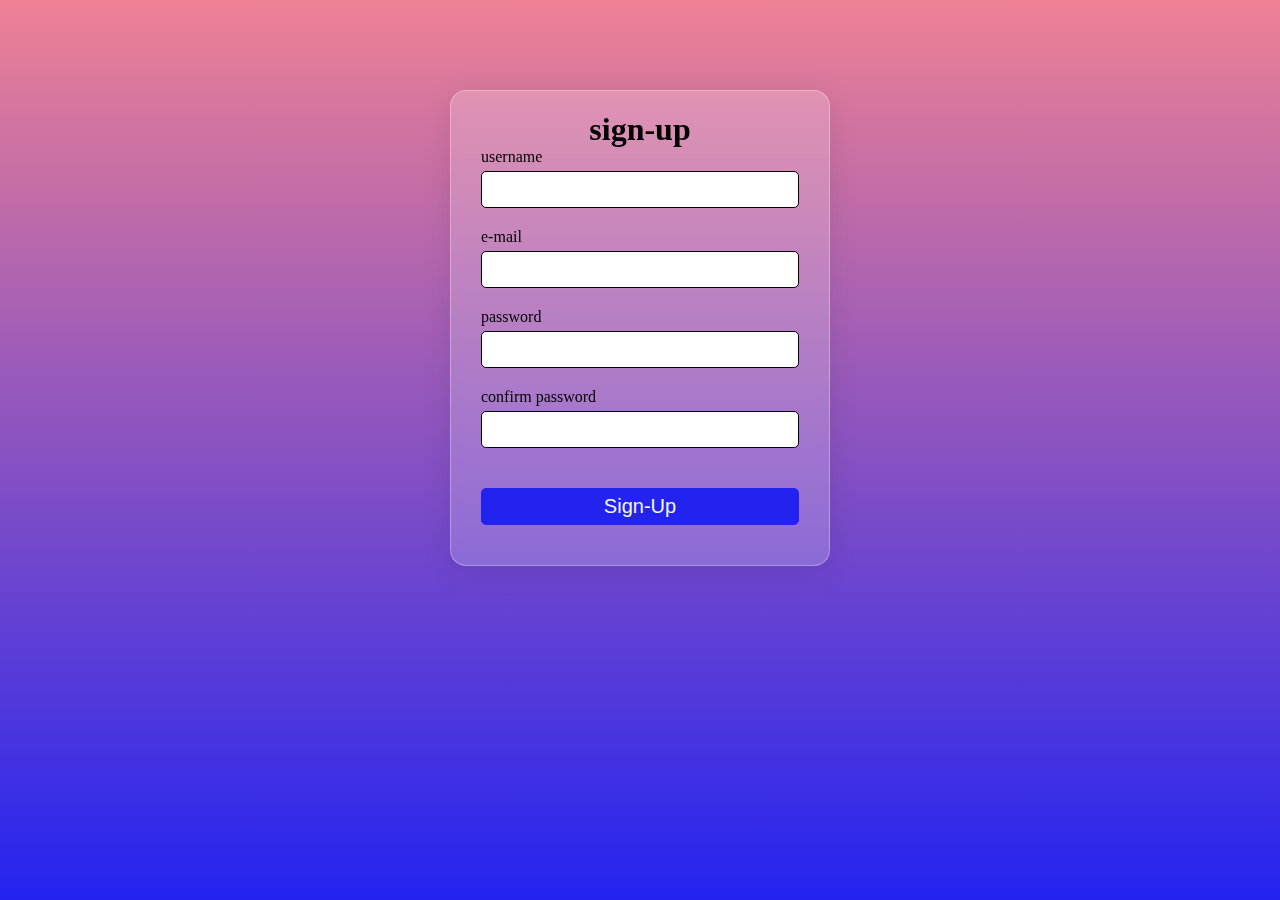
<file: index.html>
<!DOCTYPE html>
<html lang="en">
<head>
    <meta charset="UTF-8">
    <meta name="viewport" content="width=device-width, initial-scale=1.0">
    <link rel="stylesheet" type="text/css" href="./index.css"/>
    <title>sign-up</title>
</head>
<body>
    <form id="form" method="GET" action="./login.html">
        <h1>sign-up</h1>
        <div class="input-group">
            <label for="username">username</label>
            <input type="text" name="username" id="username" value=""/>
            <div class="error"></div>
        </div>
        <div class="input-group">
            <label for="e-mail">e-mail</label>
            <input type="text" name="email" id="email" value=""/>
            <div class="error"></div>
        </div>
        <div class="input-group">
            <label for="password">password</label>
            <input type="password" name="password" id="password" value=""/>
            <div class="error"></div>
        </div>
        <div class="input-group">
            <label for="cf-password">confirm password</label>
            <input type="password" name="cf-password" id="cf-password" value=""/>
            <div class="error"></div>
        </div>
        <button class="btn" >Sign-Up</button>

    </form>
    

    <script src="./index.js"></script>
</body>
</html>
</file>
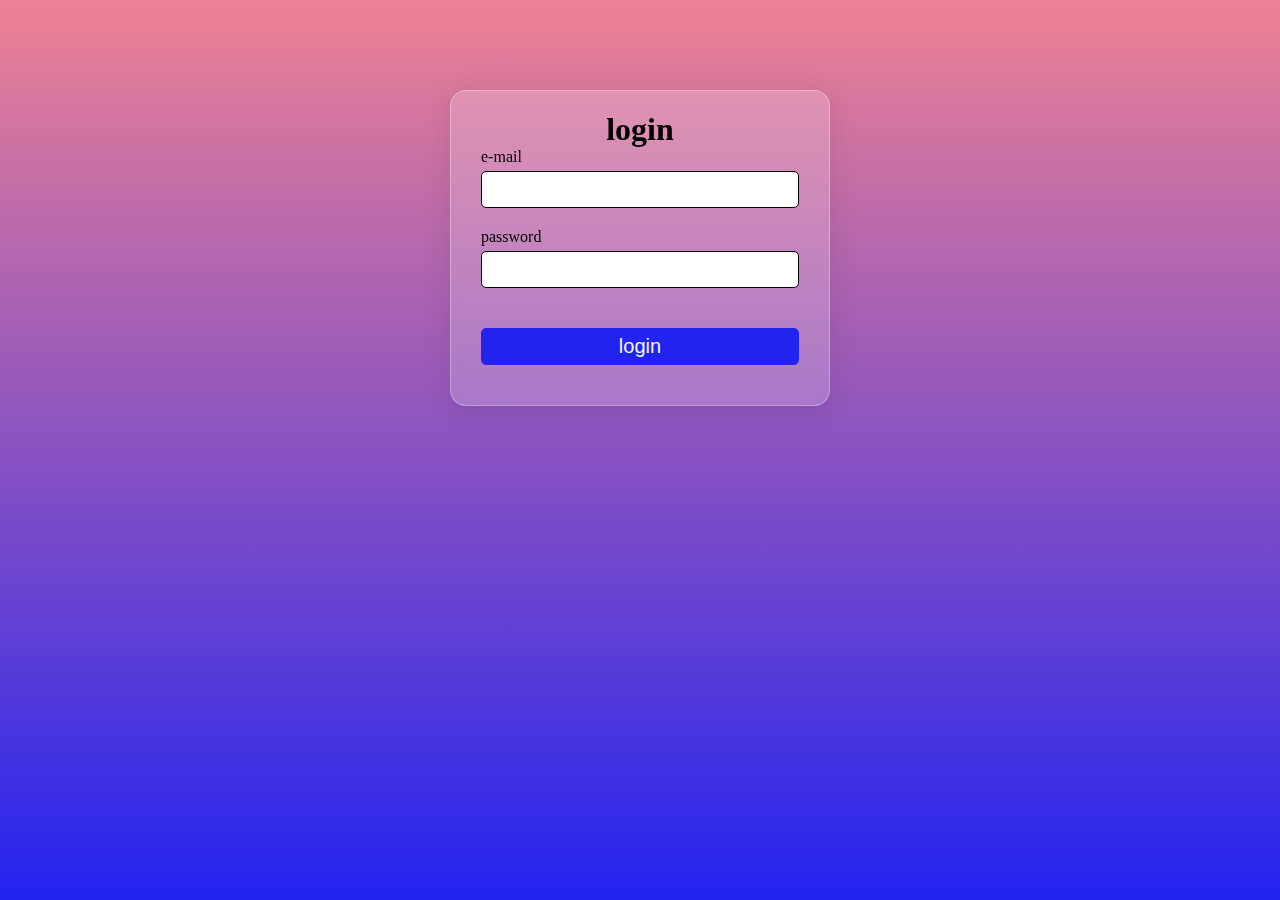
<file: login.html>
<!DOCTYPE html>
<html lang="en">
<head>
    <meta charset="UTF-8">
    <meta name="viewport" content="width=device-width, initial-scale=1.0">
    <link rel="stylesheet" type="text/css" href="./index.css"/>
    <title>login page</title>
</head>
<body>
    <form id="form" method="GET">
        <h1>login</h1>
        
        <div class="input-group">
            <label for="e-mail">e-mail</label>
            <input type="text" name="email" id="email" value=""/>
            <div class="error"></div>
        </div>
        <div class="input-group">
            <label for="password">password</label>
            <input type="password" name="password" id="password" value=""/>
            <div class="error"></div>
        </div>
        
    <button class="btn" >login</button>

    </form>
    

    <script src="./login.js"></script>
</body>
</html>
</file>
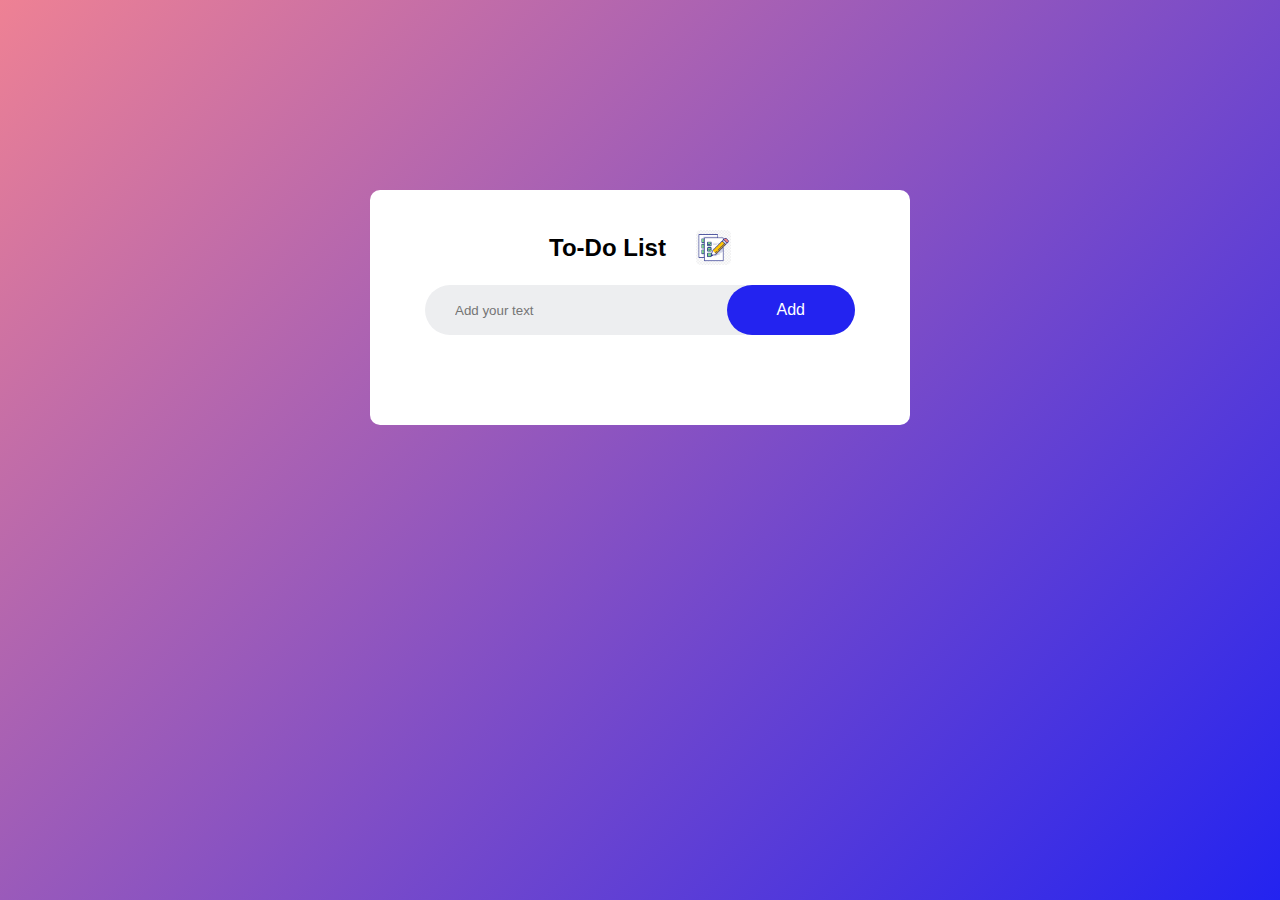
<file: todo.html>
<!DOCTYPE html>
<html lang="en">
<head>
    <meta charset="UTF-8">
    <meta name="viewport" content="width=device-width, initial-scale=1.0">
    <link rel="stylesheet" type="text/css" href="./todo.css"/>
    <title>To-do</title>
</head>
<body>
    <div class="container">
        <div class="todo-app">
            <div class="heading">
                <h2>To-Do List</h2>
                <img src="[data-uri]"/>
             </div>
            <div class="row">
                <input type="text" id="input-box" placeholder="Add your text"/>
                <button onclick="addTask()">Add</button>
            </div>
            <ul id="list-container">
                <!-- <li>task 1</li>
                <li>task 2</li>
                <li>task 3</li> -->

            </ul>
        </div>
        

    </div>
    <script src="./todo.js"></script>
</body>
</html>
</file>
<file: index.css>
* {
    margin:0;
    padding:0;
    box-sizing: border-box;   
}

body {
    background:linear-gradient(rgb(238, 129, 148),rgb(35, 35, 240));
    background-attachment: fixed;
}
#form {
    display: flex;
    justify-content: center;
    align-items:center;
    flex-direction: column;
    width:380px;
    margin:10vh auto 0 auto;
    padding:20px 30px;
    background: rgba(255, 255, 255, 0.2);
    border-radius: 16px;
    box-shadow: 0 4px 30px rgba(0, 0, 0, 0.1);
    backdrop-filter: blur(5px);
    -webkit-backdrop-filter: blur(5px);
    border: 1px solid rgba(255, 255, 255, 0.3);

 
}
/* From https://css.glass */

#form .input-group {
    width: 100%;
    margin-bottom: 15px;

}
.btn {
    margin:20px 0;
    padding:6px 5px;
    width:100%;
    background-color:rgb(35, 35, 240);
    border:1px solid rgb(35, 35, 240);
    border-radius:5px;
    color:whitesmoke;
    font-size: 20px;
}
.input-group{
    display:flex;
    flex-direction: column;
    margin-bottom: 15px;
}
.input-group input {
 
    padding:10px;
    border:1px solid black;
    border-radius: 5px;
    margin-top: 5px;
    cursor:text
}
.input-group input:focus{
    outline:0;
}

.input-group .error{
    color:rgb(242, 18, 18);
    margin-top: 5px;
}

.input-group.success input{
    border-color: #0cc477;
}

.input-group.error input{
    border-color:rgb(206, 67, 67);
}
a{
    color:white;
    text-decoration: none;
}

@media only screen and (min-width:300px) and (max-width:400px) {
    #form {
        width: 300px; 
    }
}
</file>
<file: todo.css>
* {
    margin:0;
    padding:0;
    font-family: 'Poppins',sans-serif;
    box-sizing: border-box;
}
.container {
    width:100%;
    min-height:100vh;
    background:linear-gradient(135deg,rgb(238, 129, 148),rgb(35, 35, 240));
    padding:10px
}
.todo-app .heading {
    display: flex;
    justify-content: center;
    align-items: center;
    gap:30px
}
.todo-app  {

    column-gap: 20px;
    width:100%;
    max-width:540px;
    background-color: #fff;
    margin: 20vh auto 0 auto;
    padding:40px 30px 70px 30px;
    border-radius:10px
    
}

.todo-app img {
    border-radius: 5px;
    height:35px;
    width:35px
}

.row {
    display: flex;
    align-items: center;
    justify-content: space-between;
    background: #edeef0;
    border-radius:30px;
    padding-left:20px;
    margin:20px 25px;


}
input {
    flex:1;
    border: none;
    outline: none;
    background:transparent;
    padding: 10px;
    font-weight:14px
}
button {
    border:none;
    outline:none;
    padding: 16px 50px;
    background:rgb(35, 35, 240);
    color:#fff;
    font-size:16px;
    cursor:pointer;
    border-radius:40px

}

ul li {
    list-style: none;
    font-size: 17px;
    padding:16px 8px 12px 50px;
    user-select: none;
    cursor: pointer;
    position: relative;
    
}

ul li::before {
    content:'';
    position:absolute;
    height: 28px;
    width:28px;
    border-radius: 50%;
    background: url('./To-Do-Img/images/unchecked.png');
    background-size: cover;
    background-position: center;
    top:12px;
    left:8px
}

ul li.checked{
    color:#555;
    text-decoration: line-through;
}

ul li.checked::before {
    background-image: url("./To-Do-Img/images/checked.png");
}

ul li span {
    position:absolute;
    right:0;
    top:5px;
    width:40px;
    height:40px;
    font-size:22px;
    color:#4b4b4b;
    line-height:40px;
    text-align:center;
    border-radius:50%
}

ul li span:hover {
    background:#edeff0;
}

@media only screen and (min-width: 300px) and (max-width: 450px) {
    .todo-app {
        width: 320px;
        padding: 40px 10px 70px 10px;
    }
    .row {
        margin: 20px 0;
        padding-left: 0px;
    }
    button {
     
        padding: 16px 30px;

        
    
    }
}
</file>
